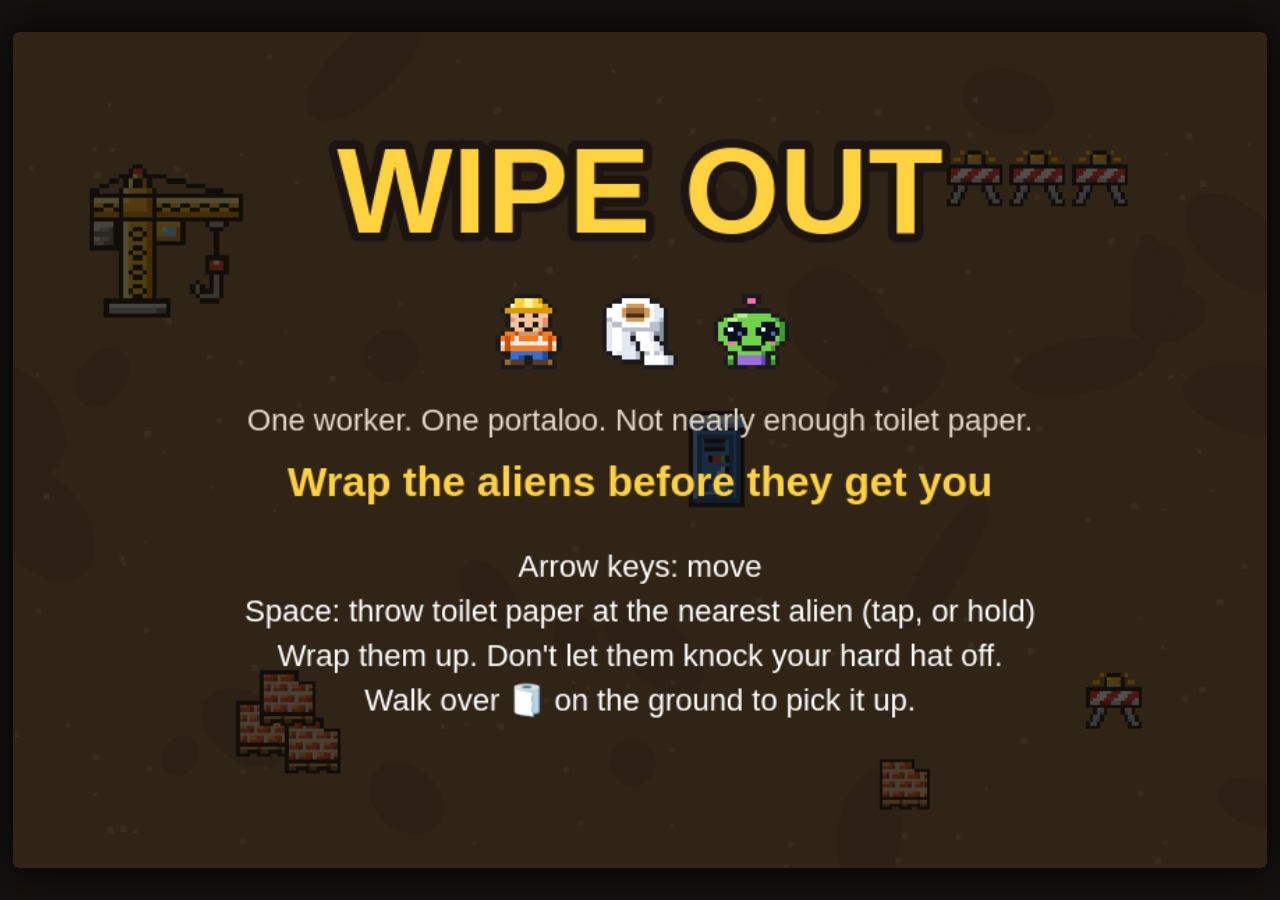
<file: index.html>
<!DOCTYPE html>

<html lang="en">
<head>
  <meta charset="utf-8">
  <title>Wipe Out</title>
  <link rel="stylesheet" href="css/style.css">
</head>
<body>

  <!-- The game window. The game always draws at 900 x 600;
       css/style.css stretches it to fit your screen. -->
  <canvas id="game" width="900" height="600"></canvas>

  <!-- SAFETY NET: if anything goes wrong, paint a message on the game
       window saying how to report it, instead of leaving a blank screen.
       The colours are typed in here on purpose, so this still works even
       when the settings file itself is the thing that broke. -->
  <script>
    window.addEventListener('error', function (event) {
      var canvas = document.getElementById('game');
      if (!canvas) {
        return;
      }
      var c = canvas.getContext('2d');
      var where = '';
      if (event.filename) {
        where = event.filename.split('/').pop() + ', line ' + event.lineno;
      }
      c.save();
      c.setTransform(1, 0, 0, 1, 0, 0);
      c.globalAlpha = 1;
      c.fillStyle = 'rgba(110, 0, 0, 0.94)';
      c.fillRect(90, 170, 720, 260);
      c.fillStyle = '#ffffff';
      c.textAlign = 'center';
      c.textBaseline = 'middle';
      c.font = 'bold 30px Arial, sans-serif';
      c.fillText('Oops - something broke.', 450, 220);
      c.font = '21px Arial, sans-serif';
      c.fillText('Press F12, click Console, copy the red line,', 450, 272);
      c.fillText('and paste it to Claude.', 450, 302);
      c.font = '16px Consolas, monospace';
      c.fillText(String(event.message || '').slice(0, 85), 450, 354);
      c.fillText(where, 450, 380);
      c.restore();
    });
  </script>

  <!-- The game's own files, in load order: config, engine, sprites, game. -->
  <script src="js/config.js"></script>
  <script src="js/engine.js"></script>
  <!-- The pixel-art pictures. If this file has a typo, the game still
       plays, just with the plain emoji instead. -->
  <script src="js/sprites.js"></script>
  <script src="js/game.js"></script>
</body>
</html>
</file>
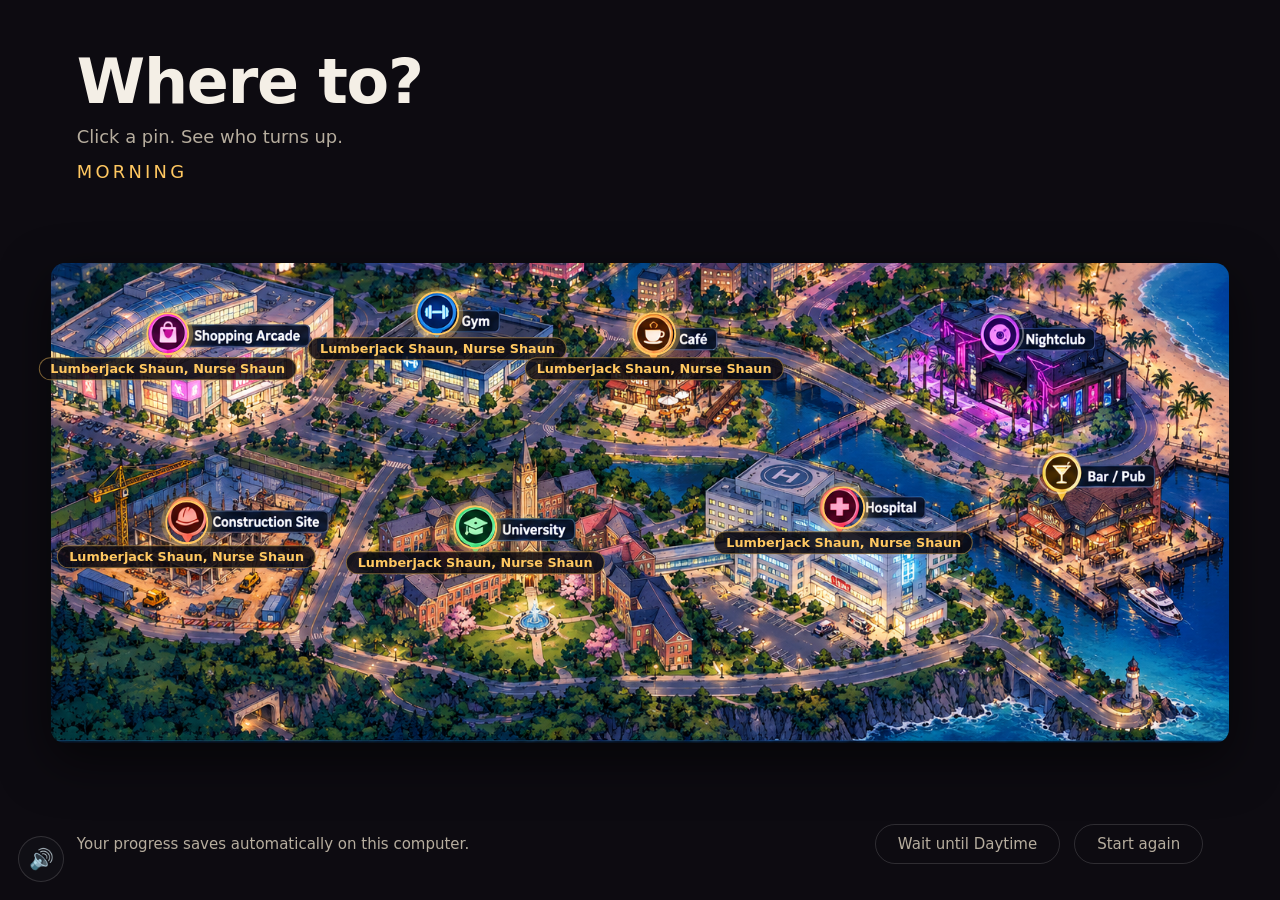
<file: dating.html>
<!DOCTYPE html>
<!--
  ================================================================
   WIPE OUT - the part after the crane
  ================================================================
   Double-click this file to play. No installs, no internet needed.

   Unlike the opening game, this half is built out of ordinary web
   page elements rather than being painted onto a canvas. That is why
   the words stay sharp at any size, and why it fills whatever screen
   it is opened on.

   The script order at the bottom of this file matters:
     1. registry.js   - makes the empty shelves
     2. state.js      - how far you have got with everyone
     3. locations.js  - the places, onto the shelf
     4. each character - the people, onto the shelf
     5. validate.js   - the typo checker
     6. pictures.js   - rubs the white background off the people
     7. screens.js    - the map and the scene
     8. conversation.js - running a chat
     9. music.js      - the background music
    10. main.js       - starts everything. Must be LAST.

   ADDING A CHARACTER? Add a <script> line for them below, next to the
   others, or the game will never know they exist.
  ================================================================
-->
<html lang="en">
<head>
  <meta charset="utf-8">
  <meta name="viewport" content="width=device-width, initial-scale=1">
  <title>Wipe Out</title>
  <link rel="stylesheet" href="css/dating.css">
</head>
<body>

<!-- SAFETY NET: if anything goes wrong, say so on screen with
     instructions, instead of leaving a blank page. -->
<script>
  window.addEventListener('error', function (event) {
    var box = document.createElement('div');
    box.setAttribute('style',
      'position:fixed;inset:0;z-index:9999;background:#6e0000;color:#fff;' +
      'font:16px Arial,sans-serif;padding:60px;line-height:1.6');
    var where = event.filename ? event.filename.split('/').pop() + ', line ' + event.lineno : '';
    box.innerHTML =
      '<h1 style="font-size:30px;margin:0 0 20px">Oops - something broke.</h1>' +
      '<p>Press F12, click Console, copy the red line, and paste it to Claude.</p>' +
      '<p style="font-family:Consolas,monospace;opacity:.85">' +
      String(event.message || '').slice(0, 160) + '<br>' + where + '</p>';
    if (document.body) { document.body.appendChild(box); }
  });
</script>


<!-- ============ THE MAP ============ -->
<section id="map-screen" class="screen">
  <header class="map-header">
    <h1>Where to?</h1>
    <p class="map-sub">Click a pin. See who turns up.</p>
    <!-- Who is out depends on the hour, so the hour has to be visible. -->
    <p id="time-of-day" class="time-of-day"></p>
  </header>

  <!-- THE TOWN MAP
       The pins are already drawn onto the picture. The empty div on top
       of it is where the game puts the clickable spots, one per place,
       positioned by the mapX/mapY numbers in data/locations.js.
       Both layers scale together, so the spots stay on their pins at
       any window size. -->
  <div class="map-board">
    <div class="map-frame">
      <img class="map-picture" src="assets/places/map.png" alt="A map of the town">
      <div id="map-pins" class="map-pins"></div>
    </div>
  </div>

  <footer class="map-footer">
    <p id="save-hint"></p>
    <button id="wait-button" class="plain-button"></button>
    <button id="wipe-button" class="plain-button">Start again</button>
  </footer>
</section>


<!-- ============ WHO IS HERE ============ -->
<!-- Shown when a place has nobody in it, or more than one person. -->
<section id="people-screen" class="screen" hidden>
  <div class="people-panel">
    <h2 id="people-title"></h2>
    <div id="people-list" class="people-list"></div>
  </div>
</section>


<!-- ============ A SCENE ============ -->
<section id="scene-screen" class="screen" hidden>
  <div id="scene-bg" class="scene-bg"></div>
  <img id="scene-sprite" class="sprite anchor-right" alt="">

  <div id="dialogue" class="dialogue">
    <p id="speaker" class="speaker"></p>
    <p id="line" class="line"></p>
    <div id="replies" class="replies"></div>
    <span id="continue-prompt" class="continue-prompt" hidden>click, or press Space</span>
  </div>
</section>


<!-- ============ PROBLEMS IN THE CHARACTER FILES ============ -->
<aside id="problems" class="problems" hidden></aside>


<!-- ============ MUSIC ON/OFF ============ -->
<button id="music-toggle" class="music-toggle" aria-label="Mute music" title="Mute music">&#128266;</button>


<!-- The game's files, in load order. -->
<script src="js/dating/registry.js"></script>
<script src="js/dating/state.js"></script>

<!-- The places -->
<script src="data/locations.js"></script>

<!-- The people. One line per character. -->
<script src="characters/goth/goth.js"></script>
<script src="characters/lumberjack/lumberjack.js"></script>
<script src="characters/nurse/nurse.js"></script>
<script src="characters/party/party.js"></script>

<!-- The machinery. main.js must stay last. -->
<script src="js/dating/validate.js"></script>
<script src="js/dating/pictures.js"></script>
<script src="js/dating/screens.js"></script>
<script src="js/dating/conversation.js"></script>
<script src="js/dating/music.js"></script>
<script src="js/dating/main.js"></script>

</body>
</html>
</file>
<file: css/style.css>
/* ================================================================
   WIPE OUT - PAGE STYLE
   ================================================================
   This file only styles the web page AROUND the game: the dark
   background, and how big the game window is on your screen.
   The game itself is drawn by the files in the js folder.
   ================================================================ */

/* The whole page: dark, no gaps at the edges, no scroll bars. */
html,
body {
  margin: 0;
  padding: 0;
  height: 100%;
  overflow: hidden;
  background: #14110f;
}

/* Put the game window in the middle of the screen. */
body {
  display: flex;
  align-items: center;
  justify-content: center;
}

/* The game window.
   The game always draws at 900 x 600 (a 3:2 shape). These lines
   stretch it as big as the browser window allows while keeping
   that shape, so nothing gets squashed. */
#game {
  display: block;
  /* Fallback size for very old browsers that don't understand min(). */
  width: 900px;
  height: 600px;
  /* 98% of the window, whichever of width or height runs out first. */
  width: min(98vw, 147vh);
  height: min(65.333vw, 98vh);
  background: #000000;
  border-radius: 6px;
  box-shadow: 0 0 40px rgba(0, 0, 0, 0.8);
}
</file>
<file: css/dating.css>
/* ================================================================
   WIPE OUT - the part after the crane
   ================================================================
   Everything about how this half LOOKS is in this one file. Colours,
   sizes, spacing. If you want to retheme the game, you only need to
   be in here.

   The colours are listed once at the top, as "variables". Change one
   of those and it updates everywhere it is used.
   ================================================================ */

:root {
  --ink:        #f4efe6;   /* the main text */
  --ink-dim:    #b6ad9e;   /* quieter text */
  --panel:      rgba(18, 16, 22, 0.82);   /* the dialogue box */
  --panel-edge: rgba(255, 255, 255, 0.14);
  --accent:     #ffc861;   /* character names, highlights */
  --reply:      rgba(255, 255, 255, 0.07);
  --reply-hot:  rgba(255, 200, 97, 0.22); /* a reply under the mouse */
  --backdrop:   #0d0b11;   /* behind everything */
  --warn:       #ff8a80;

  --radius: 14px;
  --panel-max: 1180px;     /* the dialogue never gets wider than this */
}

* { box-sizing: border-box; }

html, body {
  margin: 0;
  height: 100%;
  background: var(--backdrop);
  color: var(--ink);
  font-family: "Segoe UI", system-ui, Arial, sans-serif;
  overflow: hidden;
}

/* Each screen fills the window. Only one is ever on show. */
.screen {
  position: fixed;
  inset: 0;
  display: flex;
  flex-direction: column;
}
.screen[hidden] { display: none; }

/* A plain, quiet button. Used for "back" and "start again". */
.plain-button {
  font: inherit;
  color: var(--ink-dim);
  background: transparent;
  border: 1px solid var(--panel-edge);
  border-radius: 999px;
  padding: 10px 22px;
  cursor: pointer;
  transition: color .15s, border-color .15s, background .15s;
}
.plain-button:hover,
.plain-button:focus-visible {
  color: var(--ink);
  border-color: var(--accent);
  background: rgba(255, 255, 255, 0.05);
}


/* ================================================================
   THE MAP
   ================================================================ */

.map-header {
  padding: 5vh 6vw 0;
  flex: 0 0 auto;
}
.map-header h1 {
  margin: 0;
  font-size: clamp(34px, 5vw, 62px);
  letter-spacing: -0.02em;
}
.map-sub {
  margin: 8px 0 0;
  color: var(--ink-dim);
  font-size: clamp(15px, 1.4vw, 20px);
}

/* The time of day. Who is out depends on it, so it is the second most
   important thing on the map after the places themselves. */
.time-of-day {
  margin: 14px 0 0;
  color: var(--accent);
  font-size: clamp(15px, 1.4vw, 20px);
  letter-spacing: 0.18em;
  text-transform: uppercase;
}

/* ----------------------------------------------------------------
   THE TOWN MAP
   ----------------------------------------------------------------
   The picture and the clickable pins are two layers stacked on top of
   each other. The frame is locked to the picture's own shape
   (1534 by 624), so both layers always scale together and a pin never
   drifts off its building.

   IF YOU EVER REPLACE map.png with a differently-shaped picture, change
   the aspect-ratio line below to match it, or every pin will be out. */

.map-board {
  flex: 1 1 auto;
  min-height: 0;                /* lets it shrink on a short window */
  display: flex;
  align-items: center;
  justify-content: center;
  padding: 3vh 4vw;
}

.map-frame {
  position: relative;
  width: 100%;
  max-height: 100%;
  aspect-ratio: 1534 / 624;     /* the shape of map.png */
  border-radius: var(--radius);
  box-shadow: 0 18px 50px rgba(0, 0, 0, 0.55);
}

.map-picture {
  display: block;
  width: 100%;
  height: 100%;
  object-fit: contain;
  border-radius: var(--radius);
  user-select: none;
  -webkit-user-drag: none;
}

/* The layer the pins live on. It sits exactly over the picture. */
.map-pins {
  position: absolute;
  inset: 0;
}

/* ----------------------------------------------------------------
   ONE PIN
   ----------------------------------------------------------------
   The pins and the place names are already painted onto the picture.
   This is only the ring you can click, centred on the drawn pin, plus
   a tag underneath naming whoever is there. */

.map-pin {
  position: absolute;
  /* left and top are set by the game, from the mapX/mapY numbers in
     data/locations.js. This pulls the ring back by half its own size
     so it sits centred on that spot rather than hanging off it. */
  transform: translate(-50%, -50%);
  width: clamp(34px, 3.4vw, 58px);
  height: clamp(34px, 3.4vw, 58px);
  padding: 0;
  border: 0;
  background: transparent;
  font: inherit;
  cursor: pointer;
}

.map-pin-ring {
  position: absolute;
  inset: 0;
  border-radius: 50%;
  border: 2px solid rgba(255, 255, 255, 0.35);
  transition: border-color .15s, box-shadow .15s, transform .15s;
}

.map-pin:hover .map-pin-ring,
.map-pin:focus-visible .map-pin-ring {
  border-color: var(--accent);
  box-shadow: 0 0 0 5px rgba(255, 200, 97, 0.25);
  transform: scale(1.12);
}

/* A place with somebody in it. This is the one thing the player is
   actually scanning the map for, so it gets the loud treatment. */
.map-pin.has-people .map-pin-ring {
  border-color: var(--accent);
  box-shadow: 0 0 0 4px rgba(255, 200, 97, 0.28),
              0 0 22px rgba(255, 200, 97, 0.5);
  animation: pin-pulse 2s ease-in-out infinite;
}

@keyframes pin-pulse {
  0%, 100% { box-shadow: 0 0 0 4px rgba(255, 200, 97, 0.28),
                         0 0 22px rgba(255, 200, 97, 0.45); }
  50%      { box-shadow: 0 0 0 9px rgba(255, 200, 97, 0.12),
                         0 0 30px rgba(255, 200, 97, 0.7); }
}

/* Who is here, on a dark tag under the pin. */
.map-pin-who {
  position: absolute;
  top: 104%;
  left: 50%;
  transform: translateX(-50%);
  white-space: nowrap;
  background: rgba(12, 10, 16, 0.86);
  border: 1px solid rgba(255, 200, 97, 0.45);
  border-radius: 999px;
  padding: 3px 11px;
  font-size: clamp(11px, 1vw, 15px);
  font-weight: 600;
  color: var(--accent);
  pointer-events: none;   /* never swallows a click meant for the pin */
}

/* On a phone-sized window the map gets too small to aim at, so let it
   scroll sideways at a usable size instead of shrinking to nothing. */
@media (max-width: 700px) {
  .map-board {
    overflow-x: auto;
    justify-content: flex-start;
  }
  .map-frame {
    width: 700px;
    flex: 0 0 auto;
  }
}

.map-footer {
  flex: 0 0 auto;
  display: flex;
  align-items: center;
  gap: 14px;
  padding: 0 6vw 4vh;
  color: var(--ink-dim);
  font-size: 15px;
}
/* The saving note sits on the left and shoves the buttons over to the
   right, so they stay together as a pair however many there are. */
.map-footer p {
  margin: 0;
  margin-right: auto;
}


/* ================================================================
   WHO IS HERE
   ================================================================ */

#people-screen {
  background-size: cover;
  background-position: center;
  align-items: center;
  justify-content: center;
}
/* Darken whatever background is behind the panel. */
#people-screen::before {
  content: "";
  position: absolute;
  inset: 0;
  background: rgba(8, 7, 11, 0.74);
}

.people-panel {
  position: relative;
  background: var(--panel);
  border: 1px solid var(--panel-edge);
  border-radius: var(--radius);
  padding: 46px 52px;
  max-width: 760px;
  text-align: center;
}
.people-panel h2 {
  margin: 0 0 28px;
  font-size: clamp(26px, 3vw, 38px);
}

.people-list {
  display: flex;
  flex-wrap: wrap;
  gap: 18px;
  justify-content: center;
  align-items: center;
}

.person-button {
  display: flex;
  flex-direction: column;
  align-items: center;
  gap: 10px;
  width: 150px;
  padding: 16px;
  font: inherit;
  font-size: 18px;
  color: var(--ink);
  background: var(--reply);
  border: 1px solid var(--panel-edge);
  border-radius: var(--radius);
  cursor: pointer;
  transition: background .15s, border-color .15s;
}
.person-button:hover,
.person-button:focus-visible {
  background: var(--reply-hot);
  border-color: var(--accent);
}
.person-portrait {
  width: 84px;
  height: 84px;
  object-fit: cover;
  object-position: top center;
  border-radius: 50%;
  background: #262b38;
}

.nobody-here {
  width: 100%;
  margin: 0 0 24px;
  color: var(--ink-dim);
  font-size: 19px;
}


/* ================================================================
   A SCENE
   ================================================================ */

.scene-bg {
  position: absolute;
  inset: 0;
  background-size: cover;
  background-position: center;
}

/* The character. Stands on the bottom of the screen, scaling with the
   window so they are never cut off on a small laptop. */
.sprite {
  position: absolute;
  bottom: 0;
  height: min(78vh, 900px);
  width: auto;
  object-fit: contain;
  object-position: bottom center;
  /* Lifted clear of the dialogue box, which sits over the bottom. */
  bottom: 14vh;
  filter: drop-shadow(0 18px 40px rgba(0, 0, 0, 0.55));
  pointer-events: none;
}
.anchor-left   { left: 8vw;  }
.anchor-right  { right: 8vw; }
.anchor-centre { left: 50%; transform: translateX(-50%); }

/* The dialogue box. */
.dialogue {
  position: absolute;
  left: 50%;
  transform: translateX(-50%);
  bottom: 4vh;
  width: min(var(--panel-max), 88vw);
  background: var(--panel);
  backdrop-filter: blur(9px);
  border: 1px solid var(--panel-edge);
  border-radius: var(--radius);
  padding: 30px 38px 26px;
  cursor: pointer;
}

.speaker {
  margin: 0 0 10px;
  color: var(--accent);
  font-size: clamp(17px, 1.6vw, 22px);
  font-weight: 700;
  letter-spacing: 0.06em;
  text-transform: uppercase;
}

.line {
  margin: 0;
  font-size: clamp(19px, 2vw, 29px);
  line-height: 1.45;
  min-height: 2.9em;   /* stops the box jumping about between short
                          and long lines */
}

/* Up to four replies. Two columns on a wide screen, one on a narrow. */
.replies {
  display: grid;
  grid-template-columns: repeat(auto-fit, minmax(300px, 1fr));
  gap: 12px;
  margin-top: 20px;
}
.replies:empty { margin-top: 0; }

.reply {
  font: inherit;
  font-size: clamp(16px, 1.4vw, 20px);
  text-align: left;
  color: var(--ink);
  background: var(--reply);
  border: 1px solid var(--panel-edge);
  border-left: 3px solid transparent;
  border-radius: 10px;
  padding: 15px 20px;
  cursor: pointer;
  transition: background .14s, border-color .14s, transform .14s;
}
.reply:hover,
.reply:focus-visible {
  background: var(--reply-hot);
  border-color: var(--accent);
  border-left-color: var(--accent);
  transform: translateX(3px);
}
.reply-leave { color: var(--ink-dim); }

.continue-prompt {
  display: block;
  margin-top: 16px;
  text-align: right;
  font-size: 14px;
  color: var(--ink-dim);
  animation: pulse 1.6s ease-in-out infinite;
}
@keyframes pulse {
  0%, 100% { opacity: 0.35; }
  50%      { opacity: 1; }
}


/* ================================================================
   MUSIC ON/OFF BUTTON
   ================================================================ */

.music-toggle {
  position: fixed;
  left: 18px;
  bottom: 18px;
  z-index: 50;
  width: 46px;
  height: 46px;
  display: flex;
  align-items: center;
  justify-content: center;
  font-size: 20px;
  background: var(--panel);
  color: var(--ink);
  border: 1px solid var(--panel-edge);
  border-radius: 50%;
  cursor: pointer;
  transition: border-color .15s, background .15s, transform .15s;
}
.music-toggle:hover,
.music-toggle:focus-visible {
  border-color: var(--accent);
  background: rgba(255, 255, 255, 0.08);
  transform: scale(1.08);
}


/* ================================================================
   PROBLEMS PANEL
   ================================================================
   Only appears when the checker finds a mistake in a character file.
   ================================================================ */

.problems {
  position: fixed;
  right: 18px;
  bottom: 18px;
  z-index: 50;
  max-width: 560px;
  max-height: 55vh;
  overflow-y: auto;
  background: #2a1414;
  border: 1px solid var(--warn);
  border-radius: var(--radius);
  padding: 20px 24px;
  font-size: 14px;
  line-height: 1.55;
}
.problems[hidden] { display: none; }
.problems h2 {
  margin: 0 0 12px;
  font-size: 17px;
  color: var(--warn);
}
.problems ul {
  margin: 0 0 16px;
  padding-left: 20px;
}
.problems li { margin-bottom: 8px; }


/* On a phone or a very narrow window, give the text more room. */
@media (max-width: 700px) {
  .dialogue { padding: 22px 22px 20px; bottom: 2vh; width: 94vw; }
  .sprite   { height: 58vh; bottom: 24vh; }
}
</file>
